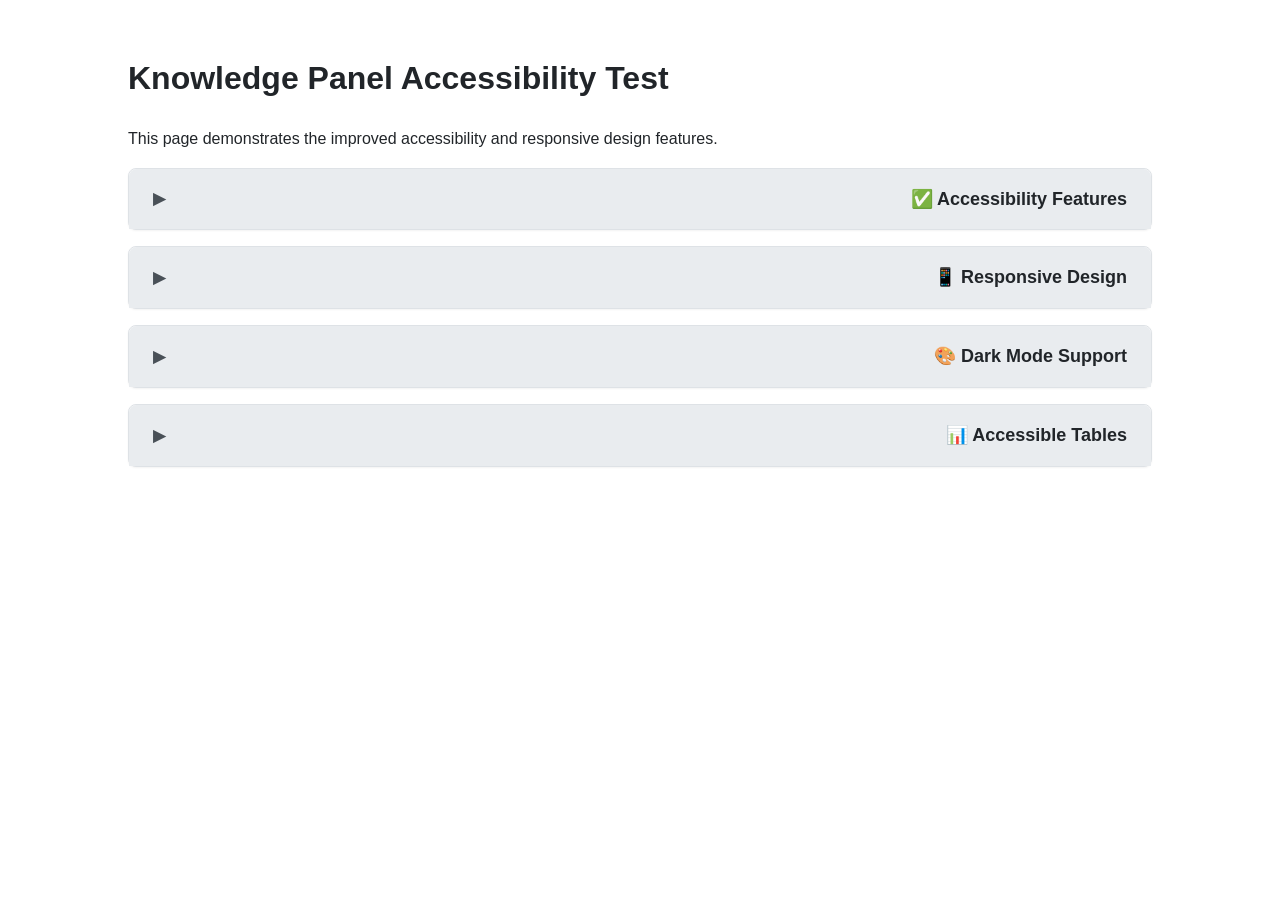
<file: test-accessibility.html>
<!DOCTYPE html>
<html lang="en">
<head>
  <meta charset="UTF-8">
  <meta name="viewport" content="width=device-width, initial-scale=1.0">
  <meta name="description" content="Test page for accessible knowledge panels">
  <title>Test Accessibility - Knowledge Panels</title>
  <link rel="stylesheet" href="template/knowledge-panels.css">
</head>
<body>
  <!-- Skip to main content link for screen readers -->
  <a href="#main-content" class="skip-to-content">Skip to main content</a>
  
  <main id="main-content" class="facets-knowledge-panels" role="main" aria-label="Knowledge Panels">
    <h1>Knowledge Panel Accessibility Test</h1>
    <p>This page demonstrates the improved accessibility and responsive design features.</p>
    
    <!-- Test Panel 1 -->
    <details 
      id="test_panel_1" 
      class="knowledge-panel"
      aria-labelledby="test_panel_1-title">
      
      <summary 
        id="test_panel_1-title"
        role="button"
        aria-expanded="false"
        tabindex="0">
        <i>✅ Accessibility Features</i>
        <span class="sr-only">Click to expand Accessibility Features panel</span>
      </summary>
      
      <div class="panel-content" role="region" aria-labelledby="test_panel_1-title">
        <div class="panel-element">
          <div class="panel-text" aria-live="polite">
            <h2>WCAG 2.1 AA Compliance</h2>
            <ul>
              <li>✅ Proper color contrast (4.5:1 for normal text)</li>
              <li>✅ Keyboard navigation support</li>
              <li>✅ Screen reader compatibility</li>
              <li>✅ Focus indicators</li>
              <li>✅ Semantic HTML structure</li>
            </ul>
          </div>
        </div>
      </div>
    </details>
    
    <!-- Test Panel 2 -->
    <details 
      id="test_panel_2" 
      class="knowledge-panel"
      aria-labelledby="test_panel_2-title">
      
      <summary 
        id="test_panel_2-title"
        role="button"
        aria-expanded="false"
        tabindex="0">
        <i>📱 Responsive Design</i>
        <span class="sr-only">Click to expand Responsive Design panel</span>
      </summary>
      
      <div class="panel-content" role="region" aria-labelledby="test_panel_2-title">
        <div class="panel-element">
          <div class="panel-text" aria-live="polite">
            <h2>Mobile-First Approach</h2>
            <p>Try resizing your browser window to see the responsive behavior:</p>
            <ul>
              <li>Mobile: < 640px</li>
              <li>Tablet: 640px - 1024px</li>
              <li>Desktop: > 1024px</li>
            </ul>
            <p>The layout automatically adjusts for optimal viewing on all devices.</p>
          </div>
        </div>
      </div>
    </details>
    
    <!-- Test Panel 3 -->
    <details 
      id="test_panel_3" 
      class="knowledge-panel"
      aria-labelledby="test_panel_3-title">
      
      <summary 
        id="test_panel_3-title"
        role="button"
        aria-expanded="false"
        tabindex="0">
        <i>🎨 Dark Mode Support</i>
        <span class="sr-only">Click to expand Dark Mode Support panel</span>
      </summary>
      
      <div class="panel-content" role="region" aria-labelledby="test_panel_3-title">
        <div class="panel-element">
          <div class="panel-text" aria-live="polite">
            <h2>Automatic Theme Detection</h2>
            <p>The interface automatically adapts to your system's color scheme preference.</p>
            <p>Try switching your system to dark mode to see the adapted colors.</p>
            <p><a href="https://support.apple.com/guide/mac-help/use-a-light-or-dark-appearance-mchl52e1c2d2/mac">How to enable dark mode on macOS</a></p>
            <p><a href="https://support.microsoft.com/en-us/windows/change-colors-in-windows-d26ef4d6-819a-581c-1581-493cfcc005fe">How to enable dark mode on Windows</a></p>
          </div>
        </div>
      </div>
    </details>
    
    <!-- Test Table -->
    <details 
      id="test_panel_4" 
      class="knowledge-panel"
      aria-labelledby="test_panel_4-title">
      
      <summary 
        id="test_panel_4-title"
        role="button"
        aria-expanded="false"
        tabindex="0">
        <i>📊 Accessible Tables</i>
        <span class="sr-only">Click to expand Accessible Tables panel</span>
      </summary>
      
      <div class="panel-content" role="region" aria-labelledby="test_panel_4-title">
        <div class="panel-element">
          <div class="panel-text" aria-live="polite">
            <h2>Example Data Table</h2>
            <table>
              <thead>
                <tr>
                  <th scope="col">Feature</th>
                  <th scope="col">Status</th>
                  <th scope="col">Notes</th>
                </tr>
              </thead>
              <tbody>
                <tr>
                  <td>Color Contrast</td>
                  <td>✅ Complete</td>
                  <td>WCAG AA compliant</td>
                </tr>
                <tr>
                  <td>Keyboard Nav</td>
                  <td>✅ Complete</td>
                  <td>Full keyboard support</td>
                </tr>
                <tr>
                  <td>Screen Reader</td>
                  <td>✅ Complete</td>
                  <td>ARIA labels added</td>
                </tr>
                <tr>
                  <td>Responsive</td>
                  <td>✅ Complete</td>
                  <td>Mobile-first design</td>
                </tr>
              </tbody>
            </table>
          </div>
        </div>
      </div>
    </details>
  </main>
  
  <script>
    // Enhanced keyboard navigation and ARIA attributes management
    document.addEventListener('DOMContentLoaded', function() {
      const panels = document.querySelectorAll('details.knowledge-panel');
      
      panels.forEach(panel => {
        const summary = panel.querySelector('summary');
        
        // Update ARIA expanded state
        panel.addEventListener('toggle', function() {
          summary.setAttribute('aria-expanded', panel.open);
        });
        
        // Enhanced keyboard navigation
        summary.addEventListener('keydown', function(e) {
          // Enter or Space key
          if (e.key === 'Enter' || e.key === ' ') {
            e.preventDefault();
            panel.open = !panel.open;
          }
        });
      });
      
      // Log accessibility features for testing
      console.log('🎉 Accessibility Features Active:');
      console.log('✅ ARIA attributes initialized');
      console.log('✅ Keyboard navigation enabled');
      console.log('✅ Focus management active');
      console.log('✅ Screen reader support ready');
      console.log('');
      console.log('Testing Tips:');
      console.log('1. Use Tab key to navigate between panels');
      console.log('2. Press Enter or Space to expand/collapse panels');
      console.log('3. Try zooming to 200% (Cmd/Ctrl + Plus)');
      console.log('4. Test with a screen reader (VoiceOver on Mac, NVDA on Windows)');
      console.log('5. Switch to dark mode to test theme adaptation');
    });
  </script>
</body>
</html>
</file>
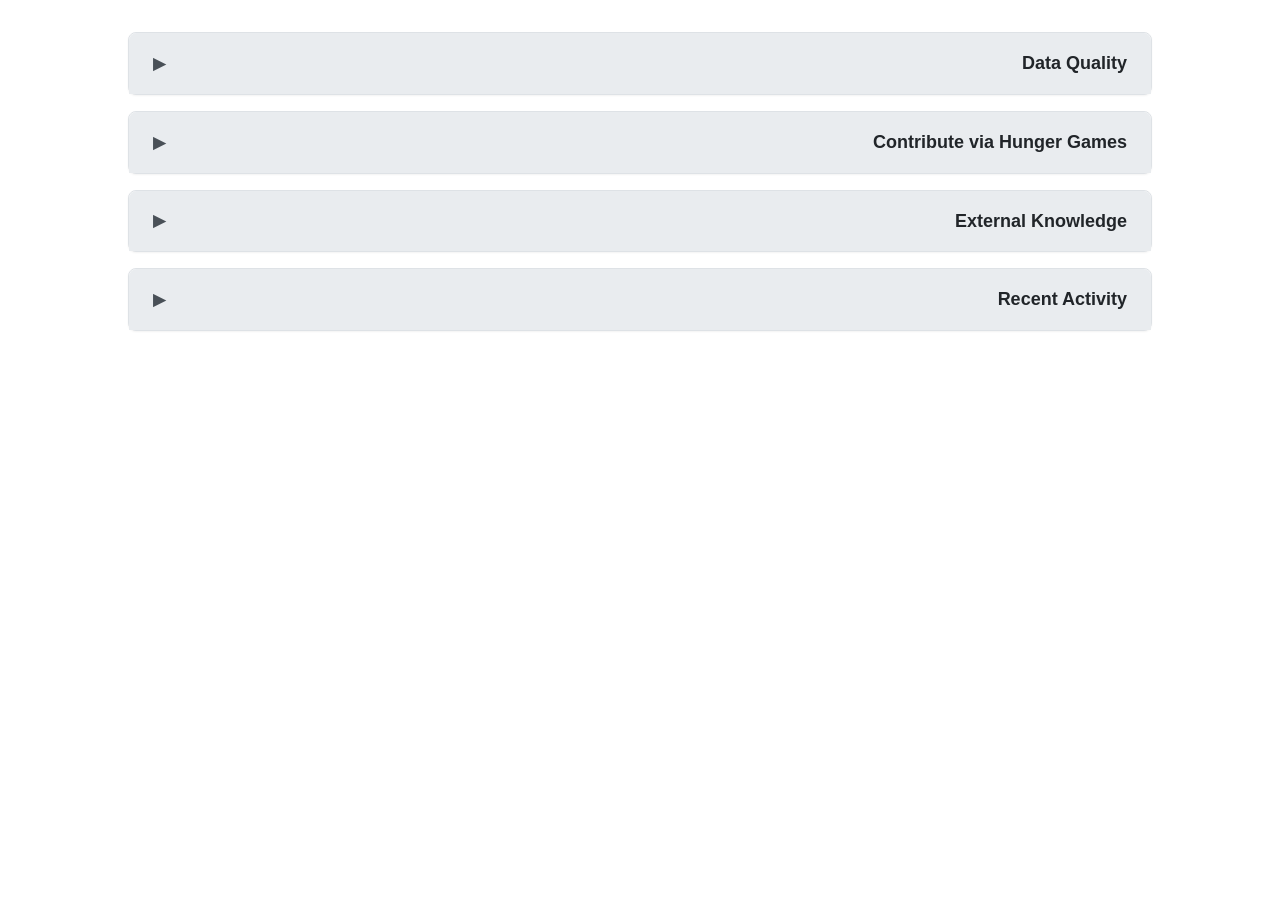
<file: template/example-accessible-panels.html>
<!DOCTYPE html>
<html lang="en">
<head>
  <meta charset="UTF-8">
  <meta name="viewport" content="width=device-width, initial-scale=1.0">
  <meta name="description" content="Example of accessible knowledge panels for Open Food Facts">
  <title>Accessible Knowledge Panels Example - Open Food Facts</title>
  <link rel="stylesheet" href="knowledge-panels.css">
</head>
<body>
  <!-- Skip to main content link for screen readers -->
  <a href="#main-content" class="skip-to-content">Skip to main content</a>
  
  <main id="main-content" class="facets-knowledge-panels" role="main" aria-label="Knowledge Panels">
    <h1 class="sr-only">Knowledge Panels Information</h1>
    
    <!-- Example Panel 1: Data Quality -->
    <details 
      id="data_quality" 
      class="knowledge-panel"
      aria-labelledby="data_quality-title">
      
      <summary 
        id="data_quality-title"
        role="button"
        aria-expanded="false"
        tabindex="0">
        <i>Data Quality</i>
        <span class="sr-only">Click to expand Data Quality panel</span>
      </summary>
      
      <div class="panel-content" role="region" aria-labelledby="data_quality-title">
        <div class="panel-element">
          <div class="panel-text" aria-live="polite">
            <h2>Quality Score: 85%</h2>
            <p>This category has good data quality with room for improvement in the following areas:</p>
            <ul>
              <li>Missing nutritional information: 15% of products</li>
              <li>No ingredients list: 8% of products</li>
              <li>Missing product images: 12% of products</li>
            </ul>
          </div>
          
          <footer class="panel-source" role="contentinfo">
            <em>
              <b>Source:</b>
              <a 
                href="https://world.openfoodfacts.org/data-quality"
                rel="noopener noreferrer"
                target="_blank"
                aria-label="Source: Open Food Facts Data Quality (opens in new tab)">
                Open Food Facts Data Quality
                <span class="sr-only">(opens in new tab)</span>
              </a>
            </em>
          </footer>
        </div>
      </div>
    </details>
    
    <!-- Example Panel 2: Hunger Games -->
    <details 
      id="hunger_game" 
      class="knowledge-panel"
      aria-labelledby="hunger_game-title">
      
      <summary 
        id="hunger_game-title"
        role="button"
        aria-expanded="false"
        tabindex="0">
        <i>Contribute via Hunger Games</i>
        <span class="sr-only">Click to expand Contribute via Hunger Games panel</span>
      </summary>
      
      <div class="panel-content" role="region" aria-labelledby="hunger_game-title">
        <div class="panel-element">
          <div class="panel-text" aria-live="polite">
            <h2>Help Improve This Category</h2>
            <p>Join our gamified contribution system to help improve data quality:</p>
            <ul>
              <li><a href="https://hunger.openfoodfacts.org">Answer questions about products</a></li>
              <li><a href="https://hunger.openfoodfacts.org">Verify ingredient lists</a></li>
              <li><a href="https://hunger.openfoodfacts.org">Add missing nutritional values</a></li>
            </ul>
            <p><strong>Contributors this week:</strong> 247 people</p>
          </div>
        </div>
      </div>
    </details>
    
    <!-- Example Panel 3: Wikidata Information -->
    <details 
      id="wikidata" 
      class="knowledge-panel"
      aria-labelledby="wikidata-title">
      
      <summary 
        id="wikidata-title"
        role="button"
        aria-expanded="false"
        tabindex="0">
        <i>External Knowledge</i>
        <span class="sr-only">Click to expand External Knowledge panel</span>
      </summary>
      
      <div class="panel-content" role="region" aria-labelledby="wikidata-title">
        <div class="panel-element">
          <div class="panel-text" aria-live="polite">
            <h2>About This Category</h2>
            <p>Beer is one of the oldest and most widely consumed alcoholic drinks in the world, and the third most popular drink overall after water and tea.</p>
            <p><strong>Key Facts:</strong></p>
            <ul>
              <li>Average alcohol content: 4-6% ABV</li>
              <li>Main ingredients: Water, barley, hops, yeast</li>
              <li>Origin: Ancient Mesopotamia (circa 5,000 BCE)</li>
            </ul>
          </div>
          
          <footer class="panel-source" role="contentinfo">
            <em>
              <b>Source:</b>
              <a 
                href="https://www.wikidata.org/wiki/Q44"
                rel="noopener noreferrer"
                target="_blank"
                aria-label="Source: Wikidata (opens in new tab)">
                Wikidata
                <span class="sr-only">(opens in new tab)</span>
              </a>
            </em>
          </footer>
        </div>
      </div>
    </details>
    
    <!-- Example Panel 4: Recent Activity -->
    <details 
      id="last_edits" 
      class="knowledge-panel"
      aria-labelledby="last_edits-title">
      
      <summary 
        id="last_edits-title"
        role="button"
        aria-expanded="false"
        tabindex="0">
        <i>Recent Activity</i>
        <span class="sr-only">Click to expand Recent Activity panel</span>
      </summary>
      
      <div class="panel-content" role="region" aria-labelledby="last_edits-title">
        <div class="panel-element">
          <div class="panel-text" aria-live="polite">
            <h2>Last 5 Edits</h2>
            <table>
              <thead>
                <tr>
                  <th scope="col">Date</th>
                  <th scope="col">Product</th>
                  <th scope="col">Editor</th>
                  <th scope="col">Changes</th>
                </tr>
              </thead>
              <tbody>
                <tr>
                  <td>2024-01-15</td>
                  <td>Example Beer Brand</td>
                  <td>User123</td>
                  <td>Added ingredients</td>
                </tr>
                <tr>
                  <td>2024-01-15</td>
                  <td>Another Beer</td>
                  <td>User456</td>
                  <td>Updated nutrition</td>
                </tr>
                <tr>
                  <td>2024-01-14</td>
                  <td>Craft Beer XYZ</td>
                  <td>User789</td>
                  <td>Added photo</td>
                </tr>
                <tr>
                  <td>2024-01-14</td>
                  <td>Local Brewery Beer</td>
                  <td>User321</td>
                  <td>Corrected barcode</td>
                </tr>
                <tr>
                  <td>2024-01-13</td>
                  <td>Import Beer ABC</td>
                  <td>User654</td>
                  <td>Added allergens</td>
                </tr>
              </tbody>
            </table>
          </div>
        </div>
      </div>
    </details>
  </main>
  
  <script>
    // Enhanced keyboard navigation and ARIA attributes management
    document.addEventListener('DOMContentLoaded', function() {
      const panels = document.querySelectorAll('details.knowledge-panel');
      
      panels.forEach(panel => {
        const summary = panel.querySelector('summary');
        
        // Update ARIA expanded state
        panel.addEventListener('toggle', function() {
          summary.setAttribute('aria-expanded', panel.open);
        });
        
        // Enhanced keyboard navigation
        summary.addEventListener('keydown', function(e) {
          // Enter or Space key
          if (e.key === 'Enter' || e.key === ' ') {
            e.preventDefault();
            panel.open = !panel.open;
          }
        });
      });
      
      // Announce panel state changes to screen readers
      const observer = new MutationObserver((mutations) => {
        mutations.forEach((mutation) => {
          if (mutation.type === 'attributes' && mutation.attributeName === 'open') {
            const panel = mutation.target;
            const summary = panel.querySelector('summary');
            const isOpen = panel.hasAttribute('open');
            const announcement = isOpen ? 'Panel expanded' : 'Panel collapsed';
            
            // Create announcement for screen readers
            const liveRegion = document.createElement('div');
            liveRegion.setAttribute('role', 'status');
            liveRegion.setAttribute('aria-live', 'polite');
            liveRegion.className = 'sr-only';
            liveRegion.textContent = `${summary.textContent.trim()}: ${announcement}`;
            
            document.body.appendChild(liveRegion);
            setTimeout(() => {
              document.body.removeChild(liveRegion);
            }, 1000);
          }
        });
      });
      
      panels.forEach(panel => {
        observer.observe(panel, { attributes: true });
      });
      
      // Demo: Log accessibility features
      console.log('Accessibility Features Enabled:');
      console.log('✓ ARIA attributes for screen readers');
      console.log('✓ Keyboard navigation support');
      console.log('✓ High contrast mode support');
      console.log('✓ Responsive design for all screen sizes');
      console.log('✓ Semantic HTML structure');
      console.log('✓ Focus indicators for keyboard users');
      console.log('✓ Skip links for navigation');
      console.log('✓ Live regions for dynamic content');
    });
  </script>
</body>
</html>
</file>
<file: template/knowledge-panels.css>
/* Knowledge Panels - Accessibility & Responsive Styles */
/* Following WCAG 2.1 AA Standards */

/* CSS Custom Properties for Theme & Accessibility */
:root {
  /* Color Scheme with High Contrast */
  --kp-primary-bg: #ffffff;
  --kp-secondary-bg: #f8f9fa;
  --kp-accent-bg: #e9ecef;
  --kp-primary-text: #212529;
  --kp-secondary-text: #495057;
  --kp-link-color: #0056b3;
  --kp-link-hover: #004085;
  --kp-link-visited: #6610f2;
  --kp-border-color: #dee2e6;
  --kp-focus-outline: #0066cc;
  --kp-success-color: #28a745;
  --kp-warning-color: #ffc107;
  --kp-error-color: #dc3545;
  
  /* Typography Scale */
  --kp-font-family: -apple-system, BlinkMacSystemFont, "Segoe UI", Roboto, "Helvetica Neue", Arial, sans-serif;
  --kp-font-size-base: 1rem;
  --kp-font-size-sm: 0.875rem;
  --kp-font-size-lg: 1.125rem;
  --kp-font-size-xl: 1.25rem;
  --kp-line-height: 1.6;
  
  /* Spacing System */
  --kp-spacing-xs: 0.25rem;
  --kp-spacing-sm: 0.5rem;
  --kp-spacing-md: 1rem;
  --kp-spacing-lg: 1.5rem;
  --kp-spacing-xl: 2rem;
  
  /* Border Radius */
  --kp-border-radius: 0.375rem;
  --kp-border-radius-lg: 0.5rem;
  
  /* Shadows for Depth */
  --kp-shadow-sm: 0 1px 2px 0 rgba(0, 0, 0, 0.05);
  --kp-shadow-md: 0 4px 6px -1px rgba(0, 0, 0, 0.1);
  --kp-shadow-lg: 0 10px 15px -3px rgba(0, 0, 0, 0.1);
  
  /* Transitions */
  --kp-transition-fast: 150ms ease-in-out;
  --kp-transition-base: 250ms ease-in-out;
}

/* Dark Mode Support for Better Accessibility */
@media (prefers-color-scheme: dark) {
  :root {
    --kp-primary-bg: #1a1a1a;
    --kp-secondary-bg: #2d2d2d;
    --kp-accent-bg: #3a3a3a;
    --kp-primary-text: #ffffff;
    --kp-secondary-text: #b8b8b8;
    --kp-link-color: #4dabf7;
    --kp-link-hover: #74c0fc;
    --kp-link-visited: #b197fc;
    --kp-border-color: #4a4a4a;
    --kp-focus-outline: #4dabf7;
  }
}

/* High Contrast Mode Support */
@media (prefers-contrast: high) {
  :root {
    --kp-primary-text: #000000;
    --kp-secondary-text: #000000;
    --kp-link-color: #0000ee;
    --kp-border-color: #000000;
    --kp-focus-outline: #000000;
  }
}

/* Base Container Styles */
.facets-knowledge-panels {
  font-family: var(--kp-font-family);
  font-size: var(--kp-font-size-base);
  line-height: var(--kp-line-height);
  color: var(--kp-primary-text);
  background-color: var(--kp-primary-bg);
  max-width: 100%;
  padding: var(--kp-spacing-md);
  margin: 0 auto;
}

/* Responsive Container Width */
@media (min-width: 640px) {
  .facets-knowledge-panels {
    padding: var(--kp-spacing-lg);
  }
}

@media (min-width: 768px) {
  .facets-knowledge-panels {
    max-width: 768px;
  }
}

@media (min-width: 1024px) {
  .facets-knowledge-panels {
    max-width: 1024px;
  }
}

/* Knowledge Panel Details Element */
.facets-knowledge-panels details {
  background-color: var(--kp-secondary-bg);
  border: 1px solid var(--kp-border-color);
  border-radius: var(--kp-border-radius-lg);
  margin-bottom: var(--kp-spacing-md);
  padding: 0;
  box-shadow: var(--kp-shadow-sm);
  transition: box-shadow var(--kp-transition-base);
}

.facets-knowledge-panels details:hover {
  box-shadow: var(--kp-shadow-md);
}

.facets-knowledge-panels details[open] {
  box-shadow: var(--kp-shadow-lg);
}

/* Summary Styles with Improved Accessibility */
.facets-knowledge-panels summary {
  cursor: pointer;
  padding: var(--kp-spacing-md) var(--kp-spacing-lg);
  font-size: var(--kp-font-size-lg);
  font-weight: 600;
  background-color: var(--kp-accent-bg);
  border-radius: var(--kp-border-radius-lg) var(--kp-border-radius-lg) 0 0;
  transition: background-color var(--kp-transition-fast);
  user-select: none;
  position: relative;
  list-style: none;
  display: flex;
  align-items: center;
  justify-content: space-between;
}

/* Custom Arrow Icon for Better Visual Feedback */
.facets-knowledge-panels summary::before {
  content: "▶";
  display: inline-block;
  margin-right: var(--kp-spacing-sm);
  transition: transform var(--kp-transition-fast);
  font-size: 0.875em;
  color: var(--kp-secondary-text);
}

.facets-knowledge-panels details[open] summary::before {
  transform: rotate(90deg);
}

/* Remove default webkit arrow */
.facets-knowledge-panels summary::-webkit-details-marker {
  display: none;
}

/* Focus Styles for Keyboard Navigation */
.facets-knowledge-panels summary:focus {
  outline: 3px solid var(--kp-focus-outline);
  outline-offset: 2px;
}

.facets-knowledge-panels summary:hover {
  background-color: var(--kp-border-color);
}

/* Panel Title Styling */
.facets-knowledge-panels summary i {
  font-style: normal;
  color: var(--kp-primary-text);
}

/* Panel Content Container */
.facets-knowledge-panels details > :not(summary) {
  padding: var(--kp-spacing-lg);
  animation: fadeIn var(--kp-transition-base);
}

@keyframes fadeIn {
  from {
    opacity: 0;
    transform: translateY(-10px);
  }
  to {
    opacity: 1;
    transform: translateY(0);
  }
}

/* Panel Elements */
.panel-element {
  margin-bottom: var(--kp-spacing-md);
  padding-bottom: var(--kp-spacing-md);
  border-bottom: 1px solid var(--kp-border-color);
}

.panel-element:last-child {
  margin-bottom: 0;
  padding-bottom: 0;
  border-bottom: none;
}

/* Text Elements with Better Readability */
.panel-element p,
.facets-knowledge-panels details p {
  margin: var(--kp-spacing-sm) 0;
  line-height: var(--kp-line-height);
  color: var(--kp-secondary-text);
}

/* Lists with Improved Spacing */
.facets-knowledge-panels ul,
.facets-knowledge-panels ol {
  margin: var(--kp-spacing-md) 0;
  padding-left: var(--kp-spacing-xl);
}

.facets-knowledge-panels li {
  margin-bottom: var(--kp-spacing-xs);
  line-height: var(--kp-line-height);
}

/* Link Styles with Accessibility */
.facets-knowledge-panels a {
  color: var(--kp-link-color);
  text-decoration: underline;
  text-decoration-thickness: 1px;
  text-underline-offset: 2px;
  transition: all var(--kp-transition-fast);
  font-weight: 500;
}

.facets-knowledge-panels a:hover {
  color: var(--kp-link-hover);
  text-decoration-thickness: 2px;
}

.facets-knowledge-panels a:visited {
  color: var(--kp-link-visited);
}

.facets-knowledge-panels a:focus {
  outline: 3px solid var(--kp-focus-outline);
  outline-offset: 2px;
  border-radius: 2px;
}

/* Source Citation Styles */
.facets-knowledge-panels em {
  display: block;
  margin-top: var(--kp-spacing-md);
  padding: var(--kp-spacing-sm) var(--kp-spacing-md);
  background-color: var(--kp-accent-bg);
  border-left: 3px solid var(--kp-link-color);
  border-radius: var(--kp-border-radius);
  font-style: normal;
  font-size: var(--kp-font-size-sm);
}

.facets-knowledge-panels em b {
  font-weight: 600;
  text-transform: uppercase;
  font-size: 0.75em;
  letter-spacing: 0.5px;
  color: var(--kp-secondary-text);
}

/* Tables for Data Display */
.facets-knowledge-panels table {
  width: 100%;
  border-collapse: collapse;
  margin: var(--kp-spacing-md) 0;
  overflow-x: auto;
  display: block;
}

.facets-knowledge-panels th,
.facets-knowledge-panels td {
  padding: var(--kp-spacing-sm) var(--kp-spacing-md);
  text-align: left;
  border: 1px solid var(--kp-border-color);
}

.facets-knowledge-panels th {
  background-color: var(--kp-accent-bg);
  font-weight: 600;
}

/* Responsive Tables */
@media (max-width: 640px) {
  .facets-knowledge-panels table {
    font-size: var(--kp-font-size-sm);
  }
  
  .facets-knowledge-panels th,
  .facets-knowledge-panels td {
    padding: var(--kp-spacing-xs) var(--kp-spacing-sm);
  }
}

/* Skip Link for Screen Readers */
.skip-to-content {
  position: absolute;
  left: -10000px;
  top: auto;
  width: 1px;
  height: 1px;
  overflow: hidden;
}

.skip-to-content:focus {
  position: absolute;
  left: var(--kp-spacing-md);
  top: var(--kp-spacing-md);
  width: auto;
  height: auto;
  background-color: var(--kp-primary-bg);
  padding: var(--kp-spacing-sm) var(--kp-spacing-md);
  border: 2px solid var(--kp-focus-outline);
  border-radius: var(--kp-border-radius);
  z-index: 1000;
  color: var(--kp-primary-text);
  text-decoration: none;
}

/* Loading States */
.facets-knowledge-panels .loading {
  display: flex;
  justify-content: center;
  align-items: center;
  padding: var(--kp-spacing-xl);
  color: var(--kp-secondary-text);
}

.facets-knowledge-panels .loading::after {
  content: "";
  display: inline-block;
  width: 1.5rem;
  height: 1.5rem;
  border: 3px solid var(--kp-border-color);
  border-top-color: var(--kp-link-color);
  border-radius: 50%;
  animation: spin 1s linear infinite;
  margin-left: var(--kp-spacing-sm);
}

@keyframes spin {
  to {
    transform: rotate(360deg);
  }
}

/* Error States */
.facets-knowledge-panels .error {
  background-color: #fef2f2;
  border: 1px solid var(--kp-error-color);
  color: var(--kp-error-color);
  padding: var(--kp-spacing-md);
  border-radius: var(--kp-border-radius);
  margin: var(--kp-spacing-md) 0;
}

/* Success States */
.facets-knowledge-panels .success {
  background-color: #f0fdf4;
  border: 1px solid var(--kp-success-color);
  color: var(--kp-success-color);
  padding: var(--kp-spacing-md);
  border-radius: var(--kp-border-radius);
  margin: var(--kp-spacing-md) 0;
}

/* Warning States */
.facets-knowledge-panels .warning {
  background-color: #fffbeb;
  border: 1px solid var(--kp-warning-color);
  color: #92400e;
  padding: var(--kp-spacing-md);
  border-radius: var(--kp-border-radius);
  margin: var(--kp-spacing-md) 0;
}

/* Print Styles */
@media print {
  .facets-knowledge-panels details {
    border: 1px solid #000;
    page-break-inside: avoid;
  }
  
  .facets-knowledge-panels summary {
    font-weight: bold;
    background: none;
  }
  
  .facets-knowledge-panels details[open] {
    display: block;
  }
}

/* Reduced Motion Support */
@media (prefers-reduced-motion: reduce) {
  .facets-knowledge-panels * {
    animation-duration: 0.01ms !important;
    animation-iteration-count: 1 !important;
    transition-duration: 0.01ms !important;
  }
}

/* Screen Reader Only Content */
.sr-only {
  position: absolute;
  width: 1px;
  height: 1px;
  padding: 0;
  margin: -1px;
  overflow: hidden;
  clip: rect(0, 0, 0, 0);
  white-space: nowrap;
  border: 0;
}

/* Focus Visible for Modern Browsers */
.facets-knowledge-panels *:focus-visible {
  outline: 3px solid var(--kp-focus-outline);
  outline-offset: 2px;
}
</file>
